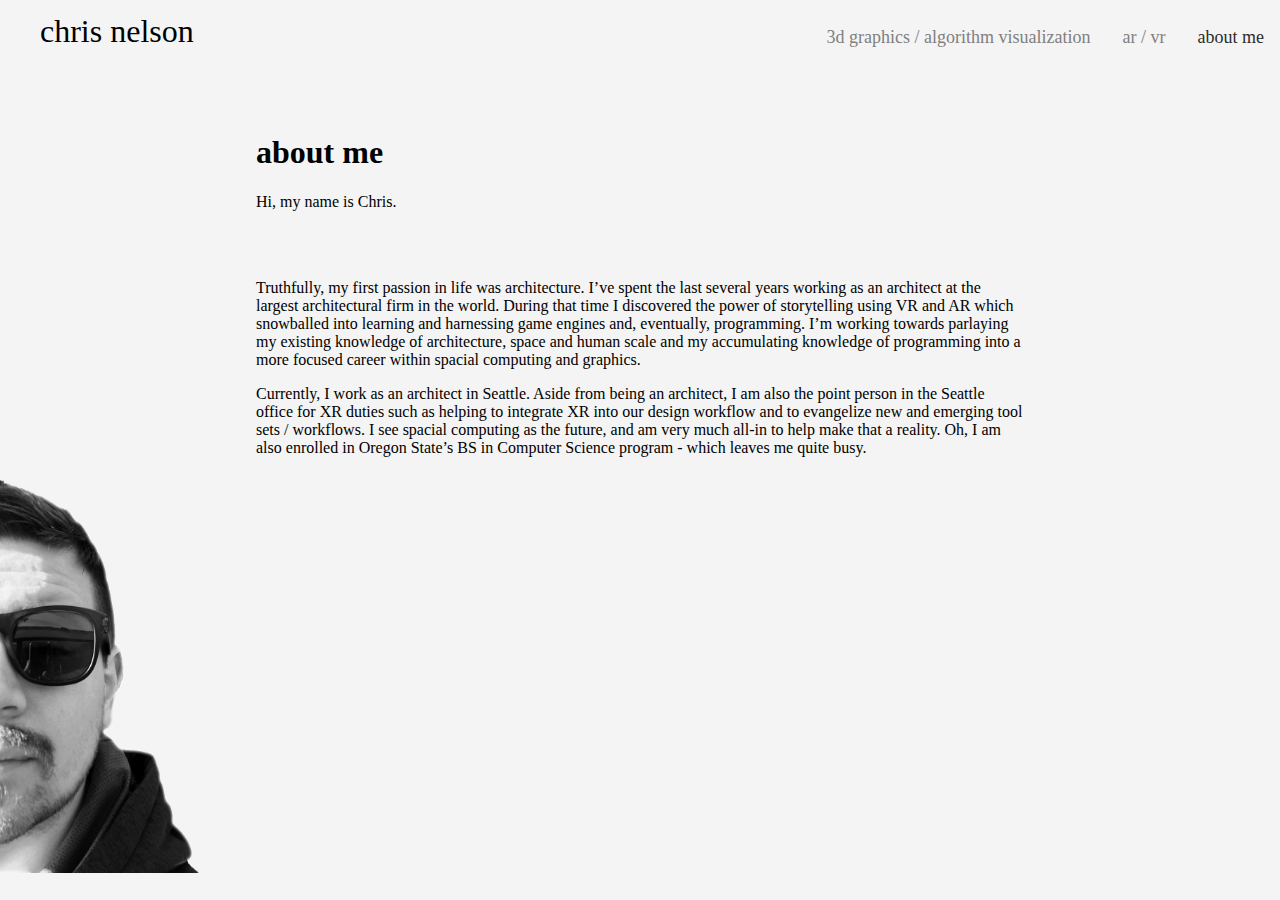
<file: index.html>
<!DOCTYPE html>
<html>
  <head>
    <link rel="stylesheet" type="text/css" href="styles.css">
  </head>
  <body id="main">

    <!-- /////NAV///// -->
    <ul id="navMain">
      <li id="navBar" class = "name"> chris nelson</li>
      <li id="navBar" ><a id="current" href="about.html">about me</a></li>
      <li id="navBar" ><a href="algorithms.html">ar / vr</a></li>
        <div class="dropdown">
        <li id="navBar" ><a class="dropbtn" >3d graphics / algorithm visualization</a></li>
        <div class="dropdown-content">
          <a href="algorithms.html">matrix traversal</a>
          <a href="attractor.html">attractor</a>
          <a href="terraform.html">terraform</a>
        </div>
      </div>
    </ul>
    <!-- /////NAV///// -->


    <h1 id="paragraph" class="bold">about me</h1>
    <p id="paragraph">Hi, my name is Chris.</p>
    <br></br>
    <p id="paragraph">Truthfully, my first passion in life was architecture.
    I’ve spent the last several years working as an architect at the largest
    architectural firm in the world. During that time I discovered the power of
    storytelling using VR and AR which snowballed into learning and harnessing game
    engines and, eventually,  programming. I’m working towards parlaying my existing
    knowledge of architecture, space and human scale and my accumulating knowledge
    of programming into a more focused career within spacial computing and graphics.
    </p>
    <p id="paragraph">Currently, I work as an architect in Seattle.  Aside from
      being an architect, I am also the point person in the Seattle office for XR
      duties such as helping to integrate XR into our design workflow and to
      evangelize new and emerging tool sets / workflows. I see spacial computing
      as the future, and am very much all-in to help make that a reality.  Oh, I
      am also enrolled in Oregon State’s BS in Computer Science program - which
      leaves me quite busy.
      </p>
      <img id="img1" src="source/finals/10.png">


      </body>
</html>
</file>
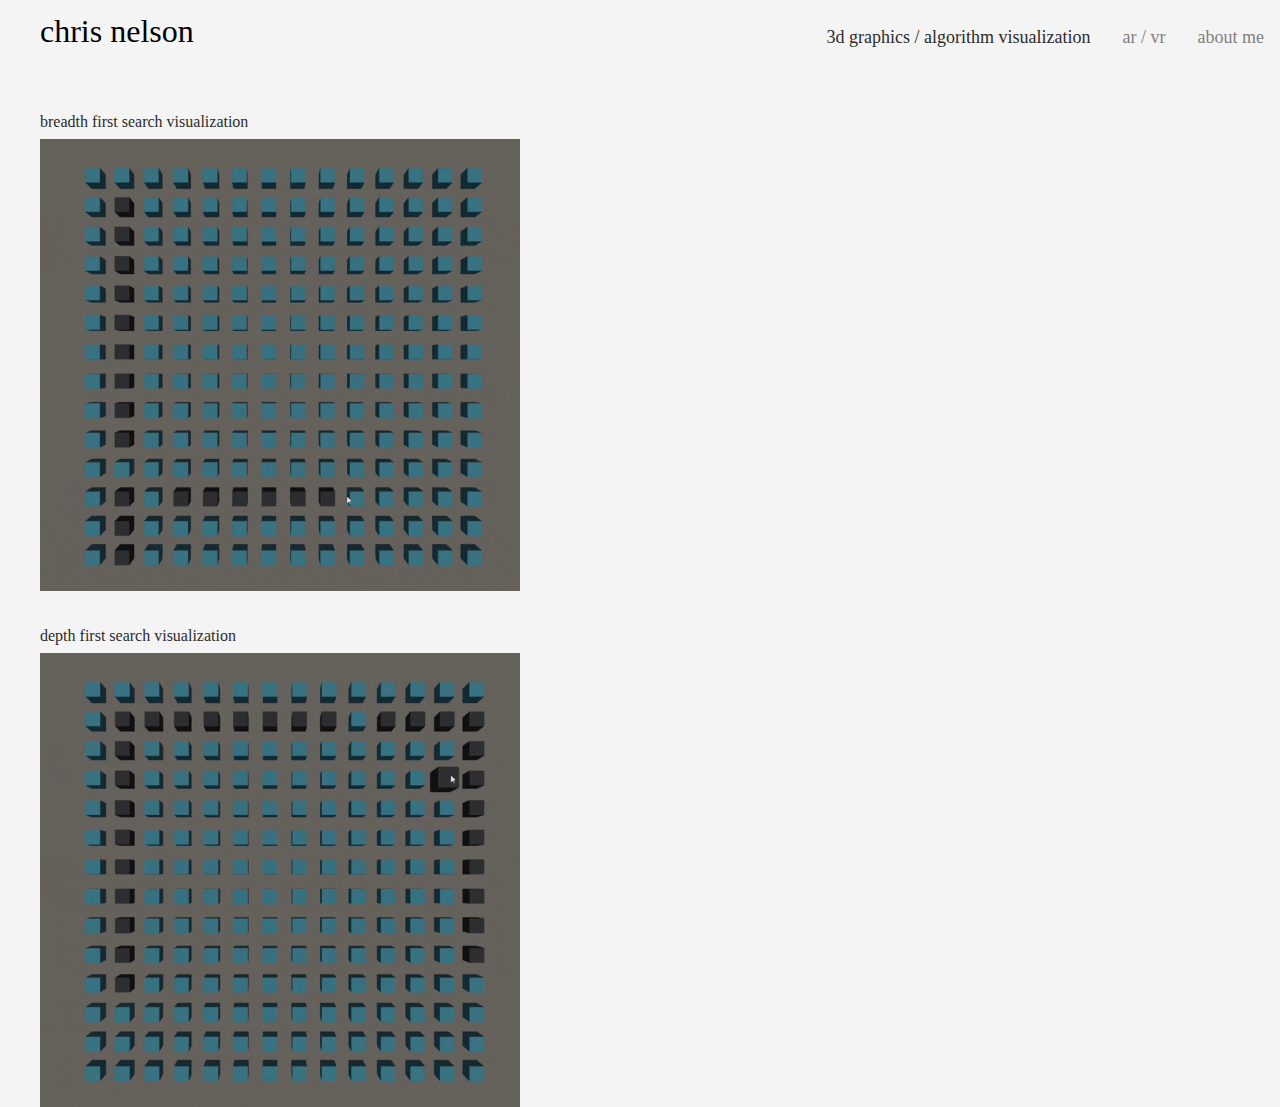
<file: 3d.html>
<!DOCTYPE html>
<html>
  <head>
    <link rel="stylesheet" type="text/css" href="styles.css">
  </head>

  <body id="main">

    <ul id="navMain">
      <li id="navBar" ><a href="about.html">about me</a></li>
      <li id="navBar" ><a href="arvr.html">ar / vr</a></li>
      <li id="navBar" ><a id="current" href="3d.html">3d graphics / algorithm visualization</a></li>
      <li id="navBar" class = "name"> chris nelson</li>
    </ul>


    <div class="row">
      <p1 id="imgTitle">breadth first search visualization</p1>

      <div class="column">
        <img src="source/BFS.gif">
      </div>
      <br></br>
      <p1 id="imgTitle">depth first search visualization</p1>
      <div class="column">
        <img src="source/DFS.gif">
      </div>
    </body>

</html>
</file>
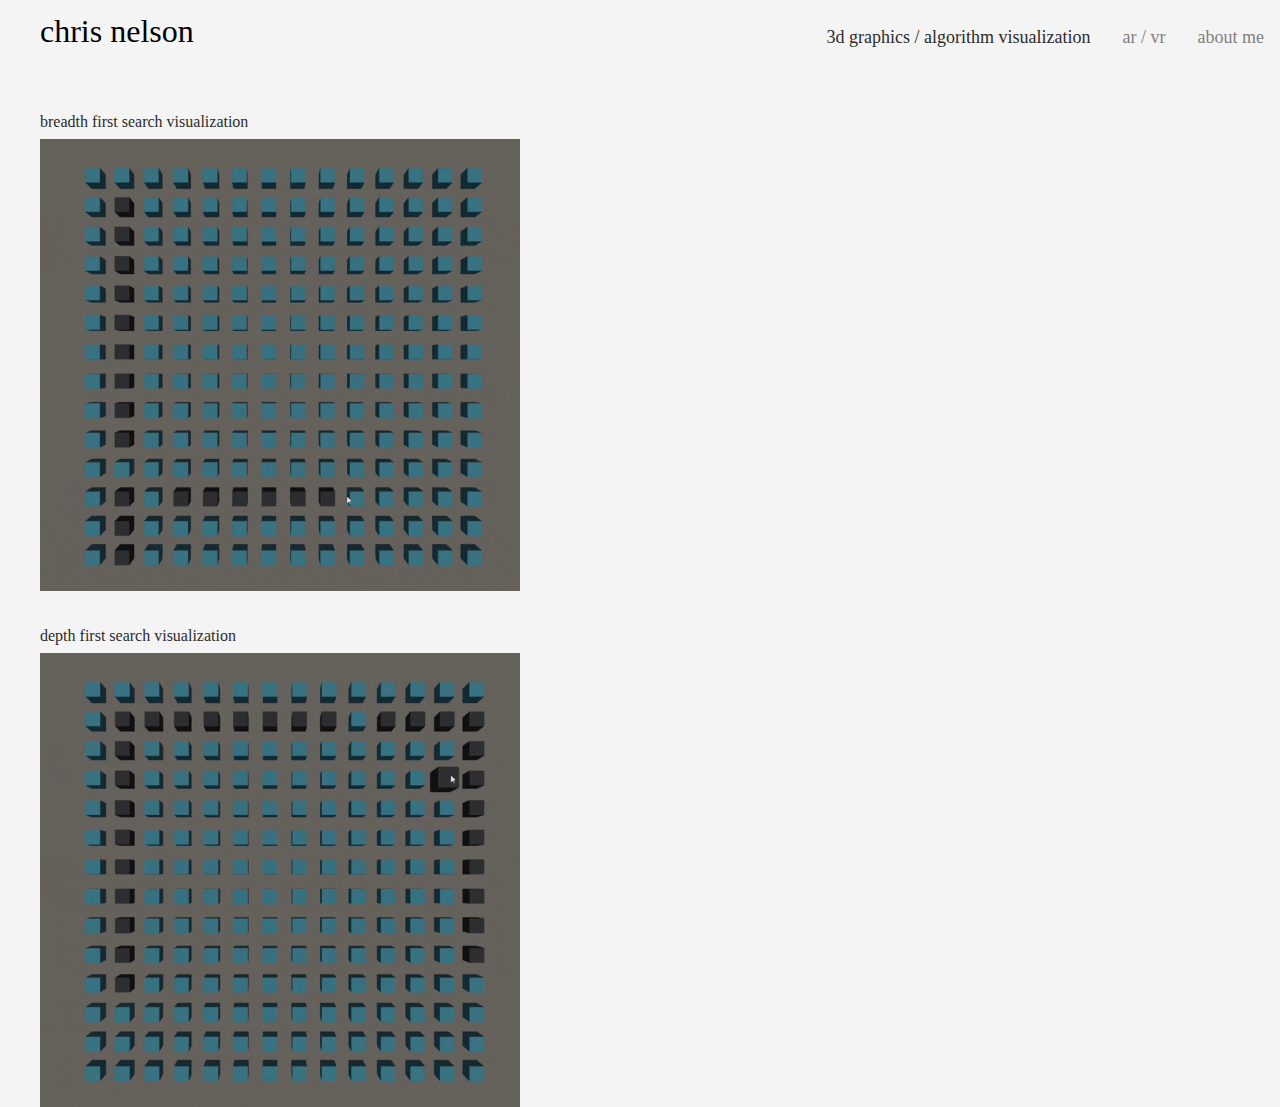
<file: algorithms.html>
<!DOCTYPE html>
<html>
  <head>
    <link rel="stylesheet" type="text/css" href="styles.css">
  </head>



  <body id="main">

    <!-- /////NAV///// -->
    <ul id="navMain">
      <li id="navBar" ><a href="about.html">about me</a></li>

      <div class="dropdown">
      <li id="navBar" ><a>ar / vr</a></li>

      <li id="navBar" ><a id="current" class="dropbtn">3d graphics / algorithm visualization</a></li>
      <div class="dropdown-content">
        <a href="algorithms.html">matrix traversal</a>
        <a href="attractor.html">attractor</a>
        <a href="terraform.html">terraform</a>
      </div>
    </div>
      <li id="navBar" class = "name"> chris nelson</li>
    </ul>
    <!-- /////NAV///// -->


        <div class="row">
          <p1 id="imgTitle">breadth first search visualization</p1>

          <div class="column">
            <img src="source/BFS.gif">
          </div>
          <br></br>
          <p1 id="imgTitle">depth first search visualization</p1>
          <div class="column">
            <img src="source/DFS.gif">
          </div>
        </body>


</html>
</file>
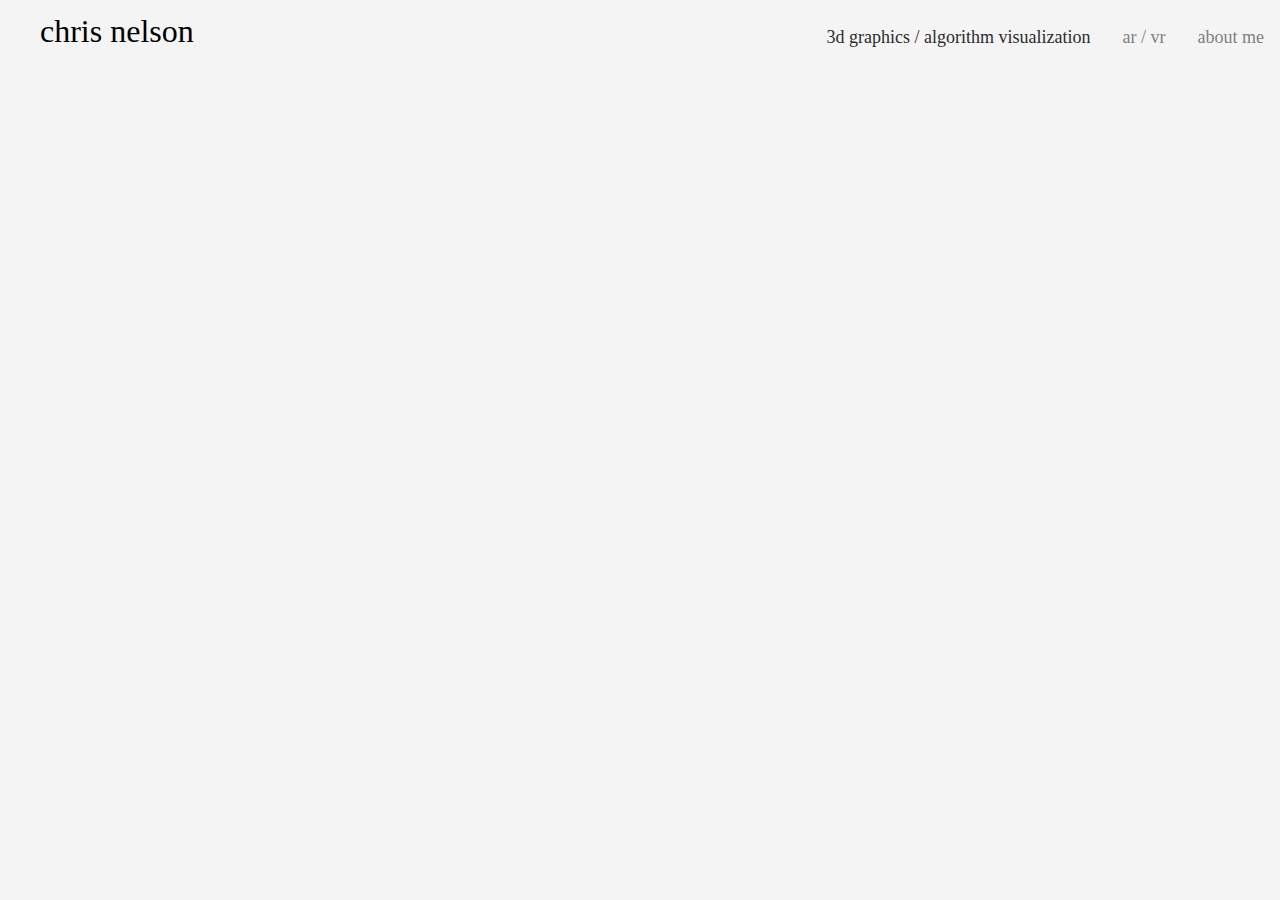
<file: arvr.html>
<!DOCTYPE html>
<html>
  <head>
    <link rel="stylesheet" type="text/css" href="styles.css">
  </head>

  <body id="main">

    <ul id="navMain">
      <li id="navBar" ><a href="about.html">about me</a></li>
      <li id="navBar" ><a href="arvr.html">ar / vr</a></li>
      <li id="navBar" ><a id="current" href="3d.html">3d graphics / algorithm visualization</a></li>
      <li id="navBar" class = "name"> chris nelson</li>
    </ul>


    </body>
</html>
</file>
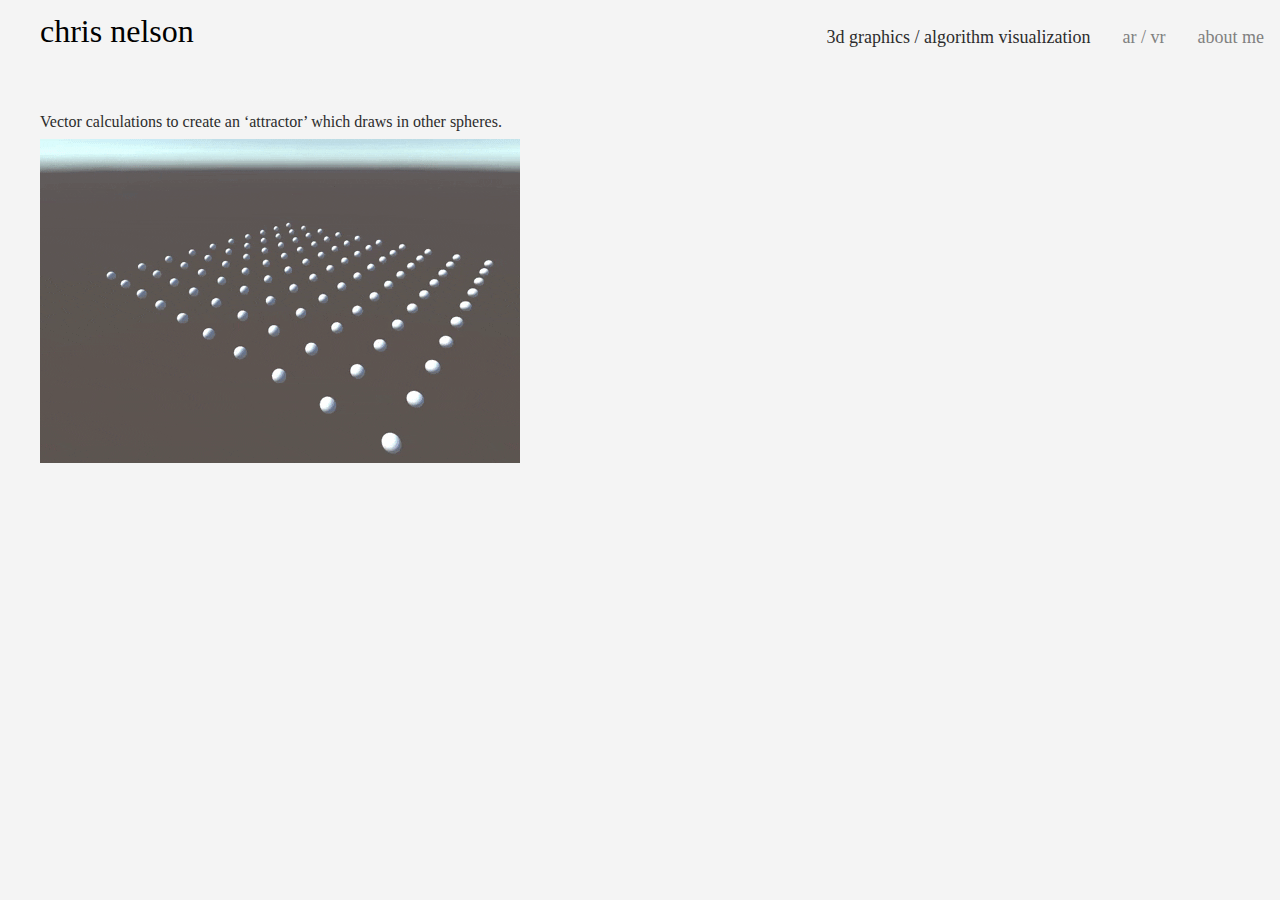
<file: attractor.html>
<!DOCTYPE html>
<html>
  <head>
    <link rel="stylesheet" type="text/css" href="styles.css">
  </head>



  <body id="main">

    <!-- /////NAV///// -->
    <ul id="navMain">
      <li id="navBar" ><a href="about.html">about me</a></li>

      <div class="dropdown">
      <li id="navBar" ><a>ar / vr</a></li>

      <li id="navBar" ><a id="current" class="dropbtn">3d graphics / algorithm visualization</a></li>
      <div class="dropdown-content">
        <a href="algorithms.html">matrix traversal</a>
        <a href="attractor.html">attractor</a>
        <a href="terraform.html">terraform</a>
      </div>
    </div>
      <li id="navBar" class = "name"> chris nelson</li>
    </ul>
    <!-- /////NAV///// -->


        <div class="row">
          <p1 class="row" id="imgTitle">Vector calculations to create an
            ‘attractor’ which draws in other spheres.</p1>

          <div class="column">
            <img src="source/spheres.gif">
          </div>
        </body>


</html>
</file>
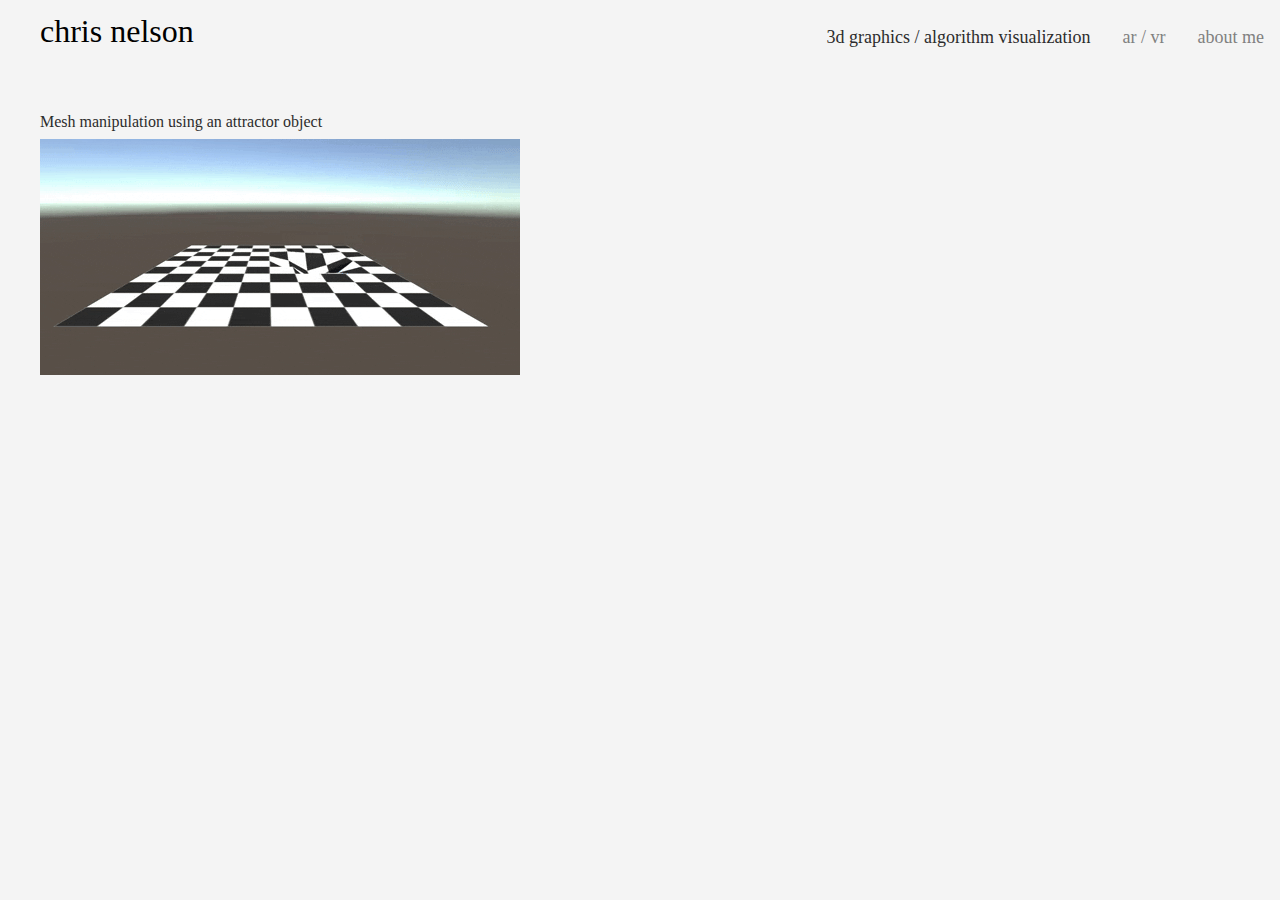
<file: terraform.html>
<!DOCTYPE html>
<html>
  <head>
    <link rel="stylesheet" type="text/css" href="styles.css">
  </head>



  <body id="main">

    <!-- /////NAV///// -->
    <ul id="navMain">
      <li id="navBar" ><a href="about.html">about me</a></li>

      <div class="dropdown">
      <li id="navBar" ><a>ar / vr</a></li>

      <li id="navBar" ><a id="current" class="dropbtn">3d graphics / algorithm visualization</a></li>
      <div class="dropdown-content">
        <a href="algorithms.html">matrix traversal</a>
        <a href="attractor.html">attractor</a>
        <a href="terraform.html">terraform</a>
      </div>
    </div>
      <li id="navBar" class = "name"> chris nelson</li>
    </ul>
    <!-- /////NAV///// -->


        <div class="row">
          <p1 id="imgTitle">Mesh manipulation using an attractor object</p1>

          <div class="column">
            <img src="source/bounce.gif">
          </div>
        </body>


</html>
</file>
<file: styles.css>
#main{
  background-color: rgb(244, 244, 244);
  /* background-color: white; */
  /* background-color: #CFDFFE; */
  overflow: visible;
}

body{
  display: block;
  margin: 0px;
}

#navMain{
  list-style-type: none;
  margin: 0;
  padding: 100;
  padding-top: 1%;
  overflow:visible;
  text-align: right;
  height: 100px;

}

#navBar{
  float: right;
  cursor:default;

}
#navBar.name{
  float: left;
  font-size: 32px;
  font-weight:400;
  /* padding-left: ; */

}

li a{
  display: block;
  color: gray;
  text-align: center;
  padding: 14px 16px;
  text-decoration: none;
  font-size: 18px;
  font-weight:400;
}

li{
  font-family: Avenir Next;
}

li a:hover{
  color: rgb(44, 44, 44);
  font-weight:normal;
}

#current{
  color: rgb(44, 44, 44);
}

#imgTitle{
  font-family: Avenir Next;
  padding-left: 8px;
  font-weight:300;
  color: rgb(44, 44, 44);
}

#paragraph.bold{
  font-size: 32px;
  font-weight: 600;
}
#paragraph{
  font-family: Avenir Next;
  font-weight: 300;
  padding-left: 20%;
  padding-right: 20%;
}

.row {
  /* display: flex; */
  /* flex-wrap: wrap; */
  padding: 0 36px;
}
#img1 {
  width: 200px;
  height: 400px;
  margin-right: 30%;
  position:absolute;
}

#img2 {
  width: 200px;
  height: 400px;
  margin-left: 80%;
  position:absolute;
}


/* Create two equal columns that sits next to each other */
.column {
  /* flex: 50%; */
  padding: 0 4px;
}

.column img {
  margin-top: 8px;
  vertical-align: middle;
}
#imgTitle{
padding: 4px;
}
/* //////////////// */

/* Dropdown Button */
.dropbtn {
  border: none;
  overflow: scroll;

}

/* The container <div> - needed to position the dropdown content */
.dropdown {
  position: relative;
  display: inline-block;
}

/* Dropdown Content (Hidden by Default) */
.dropdown-content {
  display: none;
  font-family: Avenir Next;
  overflow: scroll;
}

/* Links inside the dropdown */
.dropdown-content a {
  color: rgb(44, 44, 44);
  padding: 12px 20px;
  text-decoration: none;
  display:table;
  overflow: scroll;
}

/* Change color of dropdown links on hover */
.dropdown-content a:hover {background-color: #ddd;}

/* Show the dropdown menu on hover */
.dropdown:hover .dropdown-content {display:inline;}
</file>
